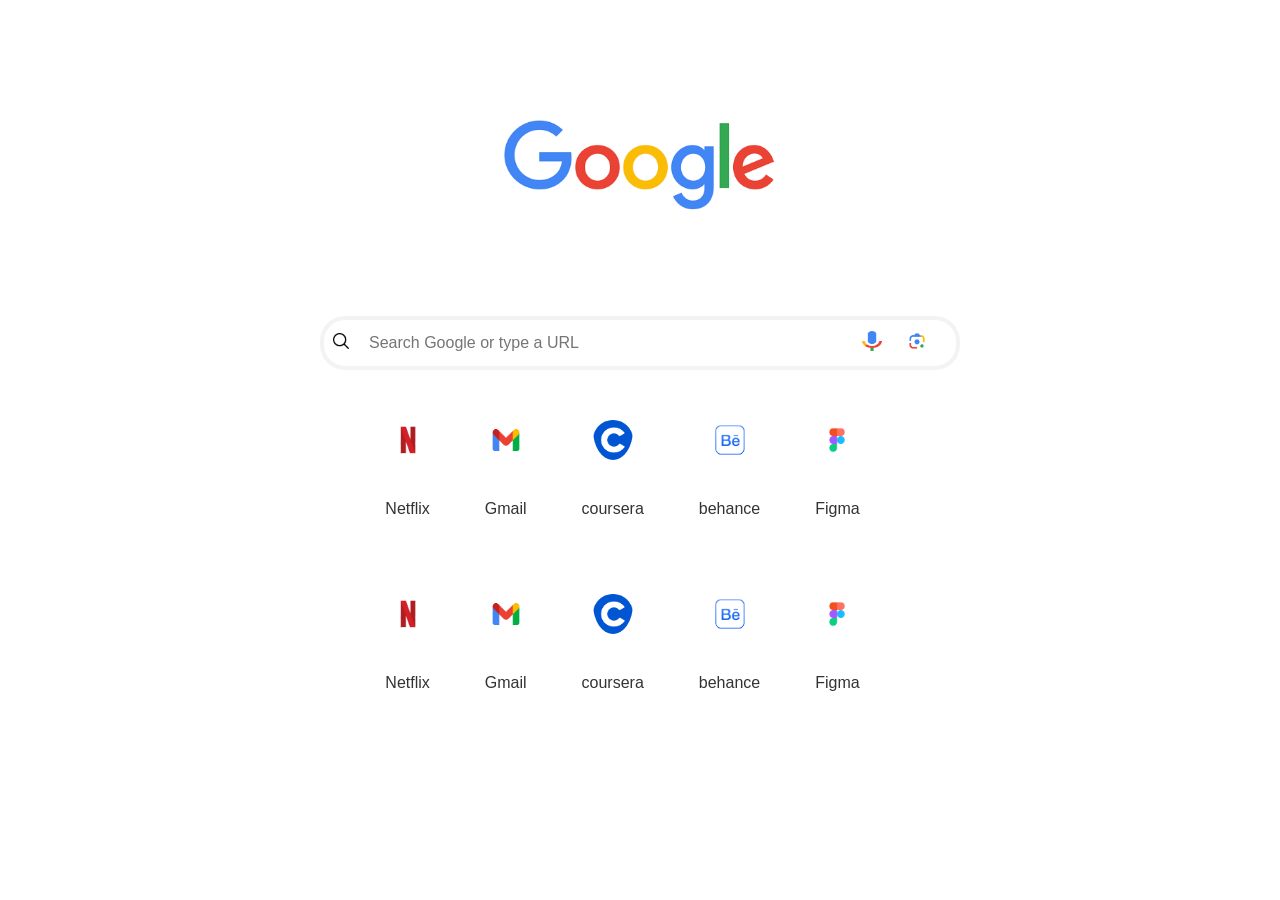
<file: index.html>
<!DOCTYPE html>
<html lang="en">
<head>
    <meta charset="UTF-8">
    <meta name="viewport" content="width=device-width, initial-scale=1.0">
    <title>Google</title>
    <link rel="stylesheet" href="style.css">
</head>
<body>
    <div class="google-logo" style="margin-top: 20px;">
        <img src="download.png" alt="Google">
    </div>
    <div class="search-bar">
        <div class="search-icons">
            <a href="#">
                <img style="padding-right: 3px; padding-left: 3px;" src="icons8-search-30.png" alt="Microphone" class="icon">
            </a>
            <input type="text" id="search-input" placeholder="Search Google or type a URL">
            <a href="#">
                <img style="padding-right: 20px;" src="mic.png" alt="Microphone" class="icon">
            </a>
            <a href="#">
                <img  style="padding-right: 20px;" src="speech.png" alt="Lens" class="icon">
            </a>
            
        </div>
    </div>
    <div class="icon-grid">
        <div class="icon-column">
            <div class="icon-container">
                <img src="netflix.png" alt="Icon 1" class="icon">
                <p class="icon-description">Netflix</p>
            </div>
        </div>
        <div class="icon-column">
            <div class="icon-container">
                <img src="gmail.png" alt="Icon 2" class="icon">
                <p class="icon-description">Gmail</p>
            </div>
        </div>
        <div class="icon-column">
            <div class="icon-container">
                <img src="coursera.png" alt="Icon 1" class="icon">
                <p class="icon-description">coursera</p>
            </div>
        </div>
        <div class="icon-column">
            <div class="icon-container">
                <img src="behance.png" alt="Icon 2" class="icon">
                <p class="icon-description">behance</p>
            </div>
        </div>
        <div class="icon-column">
            <div class="icon-container">
                <img src="figma.png" alt="Icon 1" class="icon">
                <p class="icon-description">Figma</p>
            </div>
        </div>
    </div>
    <div class="icon-grid">
        <div class="icon-column">
            <div class="icon-container">
                <img src="netflix.png" alt="Icon 1" class="icon">
                <p class="icon-description">Netflix</p>
            </div>
        </div>
        <div class="icon-column">
            <div class="icon-container">
                <img src="gmail.png" alt="Icon 2" class="icon">
                <p class="icon-description">Gmail</p>
            </div>
        </div>
        <div class="icon-column">
            <div class="icon-container">
                <img src="coursera.png" alt="Icon 1" class="icon">
                <p class="icon-description">coursera</p>
            </div>
        </div>
        <div class="icon-column">
            <div class="icon-container">
                <img src="behance.png" alt="Icon 2" class="icon">
                <p class="icon-description">behance</p>
            </div>
        </div>
        <div class="icon-column">
            <div class="icon-container">
                <img src="figma.png" alt="Icon 1" class="icon">
                <p class="icon-description">Figma</p>
            </div>
        </div>
    </div>
</body>
</html>
</file>
<file: style.css>
body {
    font-family: Arial, sans-serif;
    background-color: white;
    margin: 0;
    padding: 0;
}

.google-logo {
    text-align: center;
    padding: 100px 0;
}

.google-logo img {
    width: 272px;
    height: 92px;
}

.search-bar {
    text-align: center;
}

#search-input {
    width: 500px;
    padding: 10px;
    font-size: 16px;   
    
}


.footer {
    background-color: #f2f2f2;
    border-top: 1px solid #ddd;
    text-align: center;
    padding: 20px 0;
}

.footer a {
    text-decoration: none;
    color: #777;
    margin: 0 10px;
}

.footer a:hover {
    text-decoration: underline;
}


/* Existing styles */

.search-bar {
    width: 50%; /* Set the width to 70% of the screen width */
    margin: 0 auto; /* Center the search bar horizontally */
}

.search-icons {
    display: flex;
    align-items: center;
    border: 4px solid #f5f2f2;
    padding: 4px;
    background-color: #fff;
    border-radius: 25px;
}

.icon {
    width: 20px;
    height: 20px;
    margin-right: 5px;
}

#search-input {
    flex-grow: 1;
    border: none;
    outline: none;
    font-size: 16px;
    padding: 10px;
}


.icon-column img {
    width: 50px;
    height: 50px;
    cursor: pointer;
    transition: transform 0.2s;
}

.icon-column img:hover {
    transform: scale(1.1);
}


/* Existing styles */

/* Styles for the icon containers */
.icon-container {
    text-align: center;
}

.icon-container:hover{
    background-color: rgb(241, 240, 240);
    width: 80px;
    height: 120px;
}

/* Circular shadow and background color */
.icon-container .icon {
    width: 40px; /* Adjust the size as needed */
    height: 40px; /* Adjust the size as needed */
    border-radius: 50%;
    /*box-shadow: 0 0 10px rgba(0, 0, 0, 0.3); /* Adjust shadow properties */
   /* background-color: #0073e6; /* Background color */
    display: block;
    margin: 0 auto; /* Center the icon */
    padding-top: 20px;
}

/* Styles for the icon descriptions */
.icon-description {
    margin-top: 40px; /* Space between icon and text */
    font-size: 16px; /* Adjust font size as needed */
    color: #333; /* Text color */
}

/* Additional styles for the grid layout if needed */
.icon-grid {
    display: flex;
    flex-wrap: wrap;
    justify-content: center;
    margin-top: 20px;
}

.icon-column {
    text-align: center;
    margin: 10px;
    margin-right: 45px;
}
</file>
